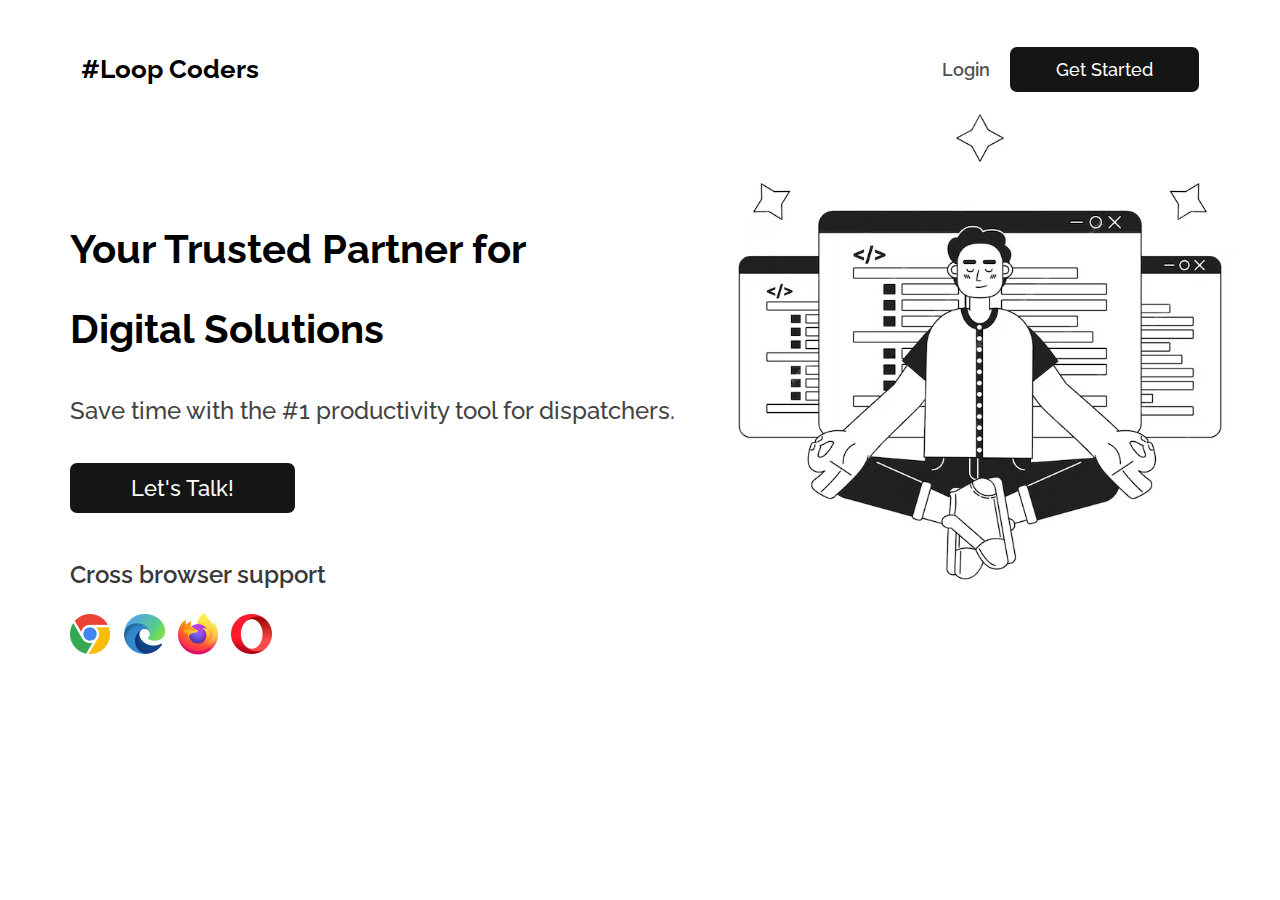
<file: index.html>
<!DOCTYPE html>
<html lang="en">

<head>
    <meta charset="UTF-8">
    <meta name="viewport" content="width=device-width, initial-scale=1.0">
    <title>ClickMail - The #1 Productivity Tool for Dispatchers</title>
    <link rel="icon" type="image/x-icon" href="assets/image/fav.png">

    <link rel="stylesheet" href="assets/vendors/swiper-bundle.min.css">
    <link rel="stylesheet" href="assets/main.css">
</head>

<body>

    <header>
        <div class="container">
            <div class="flex-inner">
                <!-- <div class="logo">Loop Coders<img src="assets/image/logo9.png" alt=""></div> -->
                <h2 class="logo">#Loop Coders</h2>
                <div class="navigation">
                    <ul>
                        <li><a class="nav-menu" href="#login">Login</a></li>
                    </ul>
                    <button class="site-btn nav-btn">Get Started</button>
                </div>
            </div>
        </div>
    </header>
    <section class="banner-section">
        <div class="banner-inner">
            <div class="banner-contents">
                <h1 class="banner-heading">Your Trusted Partner for Digital Solutions</h1>
                <P>Save time with the #1 productivity tool for dispatchers.</P>

                <button class="site-btn banner-btn">Let's Talk!</button>

                <div class="browser-support">
                    <h4>Cross browser support</h4>

                    <div class="flexbox">
                        <div class="browser-icon"><img src="assets/image/browsers_icon.png" alt=""></div>
                    </div>

                </div>
            </div>
            <div class="banner-thumb"><img src="assets/image/hero2.png" alt=""></div>
        </div>
    </section>



    <!-- <section class="email-section">
        <div class="container">
            <div class="email-inner">
                <h3>Intergrate with your favourite Mailboxes</h3>
                <div class="email-iconbox">
                    <div class="single-email-logo"><img src="assets/image/brands/gmail.svg" alt=""></div>
                    <div class="single-email-logo"><img src="assets/image/brands/outlook.svg" alt=""></div>
                    <div class="single-email-logo"><img src="assets/image/brands/yahoo.svg" alt=""></div>
                    <div class="single-email-logo"><img src="assets/image/brands/icloud.svg" alt=""></div>
                    <div class="single-email-logo"><img src="assets/image/brands/aol.svg" alt=""></div>
                    <div class="single-email-logo"><img src="assets/image/brands/msn.svg" alt=""></div>
                    <div class="single-email-logo"><img src="assets/image/brands/photon.svg" alt=""></div>
                    <div class="single-email-logo"><img src="assets/image/brands/gmx.svg" alt=""></div>
                    <div class="single-email-logo"><img src="assets/image/brands/hotmail.svg" alt=""></div>
                    <div class="single-email-logo"><img src="assets/image/brands/ms.svg" alt=""></div>
                    <div class="single-email-logo add-more"><img src="assets/image/brands/add.svg" alt=""></div>


                </div>

            </div>
        </div>
    </section> -->

    <!-- ==================== Reviews Section ==================== -->
    <!-- <section class="reviews-section">
        <h3 class="section-title">What people say</h3>
        <div class="container container-mid">
            <div class="swiper reviews-slide">
                <div class="swiper-wrapper">
                    <div class="swiper-slide">
                        <div class="review-card">
                            <p>Efficiency at its finest! ClickMail has streamlined my email workflow on Loadlink.ca
                                significantly. Sending emails to brokers now takes just a single click, saving me heaps
                                of time!
                            </p>
                            <h4>Nisha Patel</h4>
                        </div>
                    </div>
                    <div class="swiper-slide">
                        <div class="review-card">
                            <p>ClickMail has revolutionized the way I handle emails. It's fast, efficient, and
                                incredibly user-friendly. A must-have tool for any dispatcher!</p>
                            <h4>Maria Gonzalez</h4>
                        </div>
                    </div>
                    <div class="swiper-slide">
                        <div class="review-card">
                            <p>Using ClickMail has significantly reduced the time I spend on email communication. It's a
                                fantastic tool that I highly recommend to all my colleagues.</p>
                            <h4>John Doe</h4>
                        </div>
                    </div>
                    <div class="swiper-slide">
                        <div class="review-card">
                            <p>ClickMail is a lifesaver! It integrates seamlessly with Loadlink.ca and makes sending
                                emails a breeze. I can't imagine working without it.</p>
                            <h4>Sarah Lee</h4>
                        </div>
                    </div>
                    <div class="swiper-slide">
                        <div class="review-card">
                            <p>The convenience of ClickMail is unmatched. It has made my job so much easier and more
                                efficient. I highly recommend it to anyone in the industry.</p>
                            <h4>Michael Brown</h4>
                        </div>
                    </div>
                    <div class="swiper-slide">
                        <div class="review-card">
                            <p>ClickMail is an essential tool for dispatchers. It saves time and effort, allowing me to
                                focus on more important tasks. A true game-changer!</p>
                            <h4>Linda Smith</h4>
                        </div>
                    </div>
                    <div class="swiper-slide">
                        <div class="review-card">
                            <p>ClickMail is a game-changer! As a chrome extension, it's incredibly easy to install, and
                                its seamless integration with Loadlink.ca means I can focus on my tasks without any
                                interruptions.

                            </p>
                            <h4>Arjun Singh
                            </h4>
                        </div>
                    </div>
                    <div class="swiper-slide">
                        <div class="review-card">
                            <p>Sending emails to brokers couldn't be easier thanks to ClickMail. With just a few clicks,
                                I'm able to reach out to brokers effortlessly, making my job a whole lot smoother.

                            </p>
                            <h4>Emily Santoro
                            </h4>
                        </div>
                    </div>
                    <div class="swiper-slide">
                        <div class="review-card">
                            <p>Clickmail's email functionality gave my listings a huge advantage. Impressive results!
                            </p>
                            <h4>Antoine Leroux
                            </h4>
                        </div>
                    </div>
                    <div class="swiper-slide">
                        <div class="review-card">
                            <p>I've tried numerous tools to simplify my email communication on Loadlink.ca, and nothing
                                comes close to ClickMail. It's intuitive, fast, and incredibly convenient. Highly
                                recommend it!

                            </p>
                            <h4>Alexei Petrov</h4>
                        </div>
                    </div>
                </div>
            </div>
        </div>
    </section> -->

    <!-- ==================== Faq Section ==================== -->
    <!-- <section class="faq-section">
        <h3 class="section-title">Frequently Asked Questions</h3>
        <div class="container container-sm">
            <div class="accordion">
                <div class="accordion-item">
                    <button id="accordion-button-1" aria-expanded="false">
                        <span class="accordion-title">Will ClickMail work with my Business Email?
                        </span>
                        <span class="icon" aria-hidden="true"></span>
                    </button>
                    <div class="accordion-content">
                        <p>
                            Yes! ClickMail is designed to be easily integrated with any business email.
                        </p>
                    </div>
                </div>
                <div class="accordion-item">
                    <button id="accordion-button-2" aria-expanded="false">
                        <span class="accordion-title">Can I use ClickMail for Free?
                        </span>
                        <span class="icon" aria-hidden="true"></span>
                    </button>
                    <div class="accordion-content">
                        <p>
                            Absolutely! We offer a Free plan that is free forever!

                        </p>
                    </div>
                </div>
                <div class="accordion-item">
                    <button id="accordion-button-3" aria-expanded="false">
                        <span class="accordion-title">How do I install ClickMail?
                        </span>
                        <span class="icon" aria-hidden="true"></span>
                    </button>
                    <div class="accordion-content">
                        <p>
                            Installation is simple. Visit the Chrome Web Store, find ClickMail, and click on "Add to
                            Chrome." Follow the on-screen instructions to complete the installation process.
                        </p>
                    </div>
                </div>
                <div class="accordion-item">
                    <button id="accordion-button-4" aria-expanded="false">
                        <span class="accordion-title">How long does it take to send an Email?
                        </span>
                        <span class="icon" aria-hidden="true"></span>
                    </button>
                    <div class="accordion-content">
                        <p>
                            After you click on the Send Mail Button, the email is instantly sent.

                        </p>
                    </div>
                </div>
                <div class="accordion-item">
                    <button id="accordion-button-5" aria-expanded="false">
                        <span class="accordion-title">How do I check if the email has been sent?
                        </span>
                        <span class="icon" aria-hidden="true"></span>
                    </button>
                    <div class="accordion-content">
                        <p>
                            You can easily check if the email has been sent by looking at your sent folder in
                            your email client.
                        </p>
                    </div>
                </div>
            </div>
        </div>
    </section> -->
<!-- 
    <section class="calltoaction-section">
        <div class="container">
            <div class="container-inner">
                <h1>Start sending emails <br> to brokers with ClickMail!</h1>
                <p class="cta-p">Save time and book more loads with the #1 productivity and automation tool
                    for dispatchers.</p>
                <button class="site-btn calltoaction-btn">Install ClickMail</button>
            </div>
        </div>

    </section> -->

    <!-- <footer>
        <div class="footer-logo"><img src="assets/image/clickmail_logo.png" alt=""></div>
        <ul class="footer-links">
            <li><a class="nav-menu" href="#login">Login
                </a></li>
            <li><a class="nav-menu" href="#login">Signup</a></li>
            <li><a class="nav-menu" href="#login">Install App
                </a></li>
            <li><a class="nav-menu" href="terms.html">Terms of Service
                </a></li>
            <li><a class="nav-menu" href="privacy.html">Privacy Policy</a></li>
        </ul>
        <p class="copyright-text">Copyright © 2024 ClickMail. All Rights Reserved</p>
    </footer> -->


    <script src="assets/vendors/jquery-3.6.0.min.js"></script>
    <script src="assets/vendors/swiper-bundle.min.js"></script>
    <script src="assets/main.js"></script>
</body>

</html>
</file>
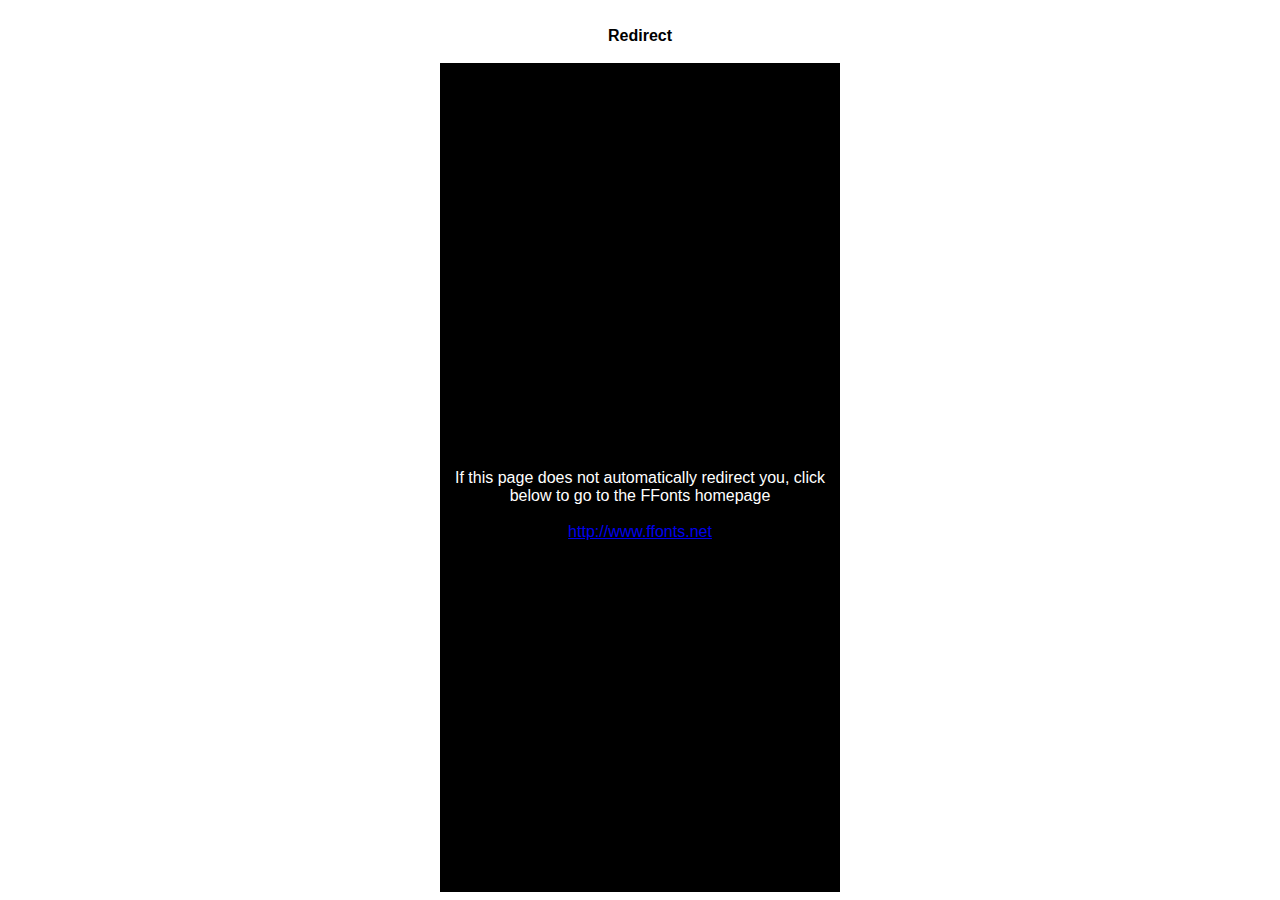
<file: assets/image/Codec-Cold-Trial-Bold/ffonts.net.htm>
<HTML>
<HEAD>
<TITLE>FFonts - Redirect</TITLE>
<meta http-equiv="refresh" content="1;url=https://www.ffonts.net">
<script language="javascript">
<!-- 
//location.replace("https://www.ffonts.net");
-->
</script>
</HEAD>

<BODY >
<CENTER>
<TABLE WIDTH="400" HEIGHT="100%" BORDER="0" CELLPADDING="0" CELLSPACING="0">
<TR><TD WIDTH="100%" HEIGHT="20" ALIGN="CENTER" VALIGN="LEFT" BGCOLOR="#FFFFFF"><FONT FACE="Arial, Sans Serif, Verdana" SIZE=3 COLOR="#000000"><B>Redirect</B></FONT></TD></TR>
<TR><TD WIDTH="100%" HEIGHT="300" ALIGN="CENTER" VALIGN="LEFT" BGCOLOR="#000000"><BR><BR><BR>
<FONT FACE="Arial, Sans Serif, Verdana" SIZE=3 COLOR="#FFFFFF">If this page does not automatically redirect you, click below to go to the FFonts homepage</FONT>
<BR><BR>
<FONT FACE="Arial, Sans Serif, Verdana" SIZE=3 COLOR="#FFFFFF"><A HREF="https://www.ffonts.net" TARGET="_top">http://www.ffonts.net</A>
</TD></TR>
</TD></TR>
</TABLE>
</CENTER>
</BODY>
</HTML>
</file>
<file: assets/main.css>
/* Reset margins and paddings for body and various elements */
@import url("https://fonts.googleapis.com/css2?family=Raleway:ital,wght@0,100..900;1,100..900&display=swap");
body,
h1,
h2,
h3,
h4,
h5,
h6,
p,
ul,
ol,
li,
a,
figure,
img,
hr,
dl,
dd,
dt {
  margin: 0;
  padding: 0;
}

/* Set box-sizing for consistent width/height calculations */
* {
  box-sizing: border-box;
}

/* Set base font size */
html {
  font-size: 17px;
}

/* Set font sizes and line-height for common elements */
body {
  font-family: "Raleway", sans-serif;
  line-height: 1;
  background: #EBEBEB;
  background: #fff;
  overflow: hidden;
}

/* Reset list styles  */
ul,
ol {
  list-style: none;
}

/* Set images to behave as block-level elements */
img {
  display: block;
  max-width: 100%;
  height: auto;
}

/* Reset link styles */
a {
  text-decoration: none;
  color: inherit;
}

/* Reset form elements */
input,
button,
textarea,
select {
  margin: 0;
  padding: 0;
  border: 1px solid #ccc;
  font-family: "Raleway", sans-serif;
}

.site-btn {
  cursor: pointer;
  border: 1px solid transparent;
  transition: all 0.3s;
}
.site-btn:hover {
  background: #1d1d1d;
  color: #fff;
  border: 1px solid #ffffff;
}

.container {
  max-width: 90%;
  margin: 0 auto;
  padding: 1rem;
}
@media (max-width: 720px) {
  .container {
    max-width: 100%;
  }
}

header {
  width: 100%;
  padding-top: 30px;
  padding-bottom: 50px;
}
header .flex-inner {
  display: flex;
  justify-content: space-between;
  align-items: center;
}
@media (max-width: 720px) {
  header {
    padding-top: 10px;
    padding-bottom: 85px;
  }
  header .logo {
    width: 150px;
  }
  header .nav-menu {
    font-size: 16px;
    margin-right: 15px;
  }
  header .site-btn {
    padding: 10px 20px;
  }
}
@media (max-width: 525px) {
  header .logo {
    width: 150px;
  }
}

.logo {
  width: 200px;
}
.logo img {
  max-width: 100%;
}

.navigation {
  display: flex;
  align-items: center;
}

.nav-menu {
  font-size: 18px;
  font-weight: 600;
  color: #525252;
  margin-right: 20px;
}
.nav-menu:hover {
  color: #000;
}

.nav-btn {
  font-size: 18px;
  color: #fff;
  background: #4169E1;
  background: #151515;
  font-weight: 500;
  padding: 11px 45px;
  border-radius: 7px;
}

.banner-section {
  position: relative;
}
@media (max-width: 1500px) {
  .banner-section .banner-contents {
    margin-left: 125px;
  }
  .banner-section .banner-contents .banner-heading {
    font-size: 50px;
    max-width: 650px;
    padding-right: 50px;
  }
}
@media (max-width: 1300px) {
  .banner-section .banner-contents {
    margin-left: 70px;
    margin-top: 50px;
  }
  .banner-section .banner-contents .banner-heading {
    font-size: 40px;
  }
}
@media (max-width: 900px) {
  .banner-section .banner-inner {
    justify-content: center;
  }
  .banner-section .banner-thumb {
    display: none;
  }
  .banner-section .banner-contents {
    margin: 0;
    text-align: center;
    display: flex;
    flex-direction: column;
    align-items: center;
  }
  .banner-section .banner-contents .banner-heading {
    padding: 0 20px;
    margin-bottom: 20px;
  }
  .banner-section .banner-contents p {
    font-size: 17px;
    margin-bottom: 30px;
  }
  .banner-section .banner-contents .flexbox {
    display: flex;
    justify-content: center;
  }
}
@media (max-width: 720px) {
  .banner-section .site-btn {
    padding: 10px 40px;
  }
}
@media (max-width: 500px) {
  .banner-section .banner-contents .banner-heading {
    font-size: 30px;
    max-width: 400px;
  }
}

.banner-inner {
  display: flex;
}

.banner-thumb {
  position: relative;
  left: 0;
  border: 1px solid #c7c7c7;
  border: none;
  border-radius: 0px;
  overflow: hidden;
  width: 50%;
  margin-left: auto;
  top: -50px;
}
.banner-thumb img {
  width: 100%;
}

.banner-contents {
  margin-top: 130px;
  margin-left: 150px;
}
.banner-contents .banner-heading {
  font-size: 70px;
  max-width: 700px;
  margin-bottom: 30px;
  line-height: 80px;
}
.banner-contents p {
  font-size: 24px;
  color: #434343;
  margin-bottom: 40px;
  font-weight: 500;
}

.banner-btn {
  font-size: 22px;
  color: #fff;
  background: #4169E1;
  background: #151515;
  font-weight: 500;
  padding: 11px 60px;
  border-radius: 7px;
}

.browser-support {
  margin-top: 50px;
}
.browser-support h4 {
  font-size: 24px;
  font-weight: 600;
  margin-bottom: 26px;
  color: #393939;
}
.browser-support .browser-icon {
  width: 210px;
}
.browser-support .browser-icon img {
  max-width: 100%;
}

.quee-section {
  padding: 30px 0;
  margin-top: 50px;
  background: #ececec;
}
.quee-section .container-inner {
  display: flex;
  justify-content: space-between;
  align-items: center;
  column-gap: 120px;
}
.quee-section h1 {
  font-size: 18px;
  color: #fff;
  font-weight: 600;
}
.quee-section p {
  color: #000000;
  font-size: 18px;
  max-width: 450px;
  line-height: 24px;
  font-weight: 500;
}
.quee-section .site-btn {
  font-size: 18px;
  background: #ffffff;
  color: #4169E1;
  color: #151515;
  font-weight: 600;
  padding: 14px 40px;
  border-radius: 7px;
}
.quee-section .site-btn:hover {
  border-color: #4169E1;
  border-color: #151515;
}

.email-section {
  padding: 120px 0;
  padding-bottom: 80px;
}
.email-section .email-inner {
  display: flex;
  align-items: center;
  flex-direction: column;
}
.email-section h3 {
  color: #000;
  margin-bottom: 60px;
  font-weight: 500;
  font-size: 25px;
  text-align: center;
}
@media (max-width: 1200px) {
  .email-section .single-email-logo {
    width: 107px;
    height: 107px;
  }
  .email-section .single-email-logo img {
    width: 55px;
  }
}
@media (max-width: 720px) {
  .email-section {
    padding: 50px 0;
    padding-top: 70px;
  }
  .email-section h3 {
    font-size: 20px;
    margin-bottom: 30px;
  }
  .email-section .single-email-logo {
    width: 60px;
    height: 60px;
  }
  .email-section .single-email-logo img {
    width: 30px;
  }
}
@media (max-width: 450px) {
  .email-section .single-email-logo {
    width: 40px;
    height: 40px;
  }
  .email-section .single-email-logo img {
    width: 20px;
  }
}

.email-iconbox {
  display: flex;
  align-items: center;
  justify-content: center;
  flex-wrap: wrap;
  max-width: 1000px;
}

.single-email-logo {
  width: 120px;
  height: 120px;
  display: flex;
  justify-content: center;
  align-items: center;
  border-radius: 20px;
  background: #f1f1f1;
  margin: 0 5px;
  margin-bottom: 10px;
}
.single-email-logo img {
  width: 70px;
}

.add-more img {
  width: 80px;
}

footer {
  width: 100%;
  display: flex;
  flex-direction: column;
  align-items: center;
  justify-content: center;
  padding: 80px 0;
  padding-bottom: 0;
}
@media (max-width: 991px) {
  footer .footer-links {
    display: flex;
    align-items: center;
    margin-top: 15px;
    margin-bottom: 40px;
  }
  footer .footer-links .nav-menu {
    margin: 0 15px;
  }
  footer .footer-links .nav-menu:hover {
    color: #000;
  }
}

.footer-logo {
  width: 200px;
  margin-bottom: 20px;
}

.footer-links {
  display: flex;
  align-items: center;
  margin-top: 15px;
  margin-bottom: 40px;
  flex-wrap: wrap;
  justify-content: center;
  row-gap: 20px;
}
.footer-links .nav-menu {
  margin: 0 15px;
}
.footer-links .nav-menu:hover {
  color: #000;
}

.copyright-text {
  width: 100%;
  text-align: center;
  font-size: 15px;
  font-weight: 500;
  color: #7e7e7e;
  padding: 25px 0;
  border-top: 1px solid #e9e9e9;
}

.section-title {
  color: #000;
  margin-bottom: 60px;
  font-weight: 600;
  font-size: 25px;
  text-align: center;
}

.reviews-section {
  padding: 80px 0;
  background: #f1f2f2;
  overflow: hidden;
}
@media (max-width: 991px) {
  .reviews-section .review-card {
    max-width: 100%;
  }
}
@media (max-width: 720px) {
  .reviews-section {
    padding: 50px 0;
  }
  .reviews-section h4 {
    font-size: 18px;
  }
}

.reviews-slide {
  margin: -7px;
}

.container-mid {
  max-width: 1200px;
}

.review-card {
  max-width: 400px;
  height: 250px;
  background: #ffffff;
  border: 1px solid #dddddd;
  border-radius: 15px;
  padding: 30px 20px;
  margin: 7px;
  display: flex;
  flex-direction: column;
}
@media (max-width: 991px) {
  .review-card {
    max-width: 100%;
  }
}
.review-card p {
  font-size: 17px;
  font-weight: 500;
  color: #3f3f3f;
  line-height: 24px;
  margin-bottom: 40px;
}
.review-card h4 {
  text-align: end;
  margin-top: auto;
}

.container-sm {
  max-width: 800px;
}

.faq-section {
  padding: 80px 0;
}

.accordion .accordion-item {
  border-bottom: 1px solid #cccccc;
}

.accordion .accordion-item button[aria-expanded=true] {
  border-bottom: 1px solid none;
}

.accordion button {
  position: relative;
  display: block;
  text-align: left;
  width: 100%;
  padding: 1.5em 0;
  color: #000000;
  font-size: 18px;
  font-weight: 600;
  border: none;
  background: none;
  outline: none;
}

.accordion button:hover,
.accordion button:focus {
  cursor: pointer;
}

.accordion button:hover::after,
.accordion button:focus::after {
  cursor: pointer;
}

.accordion button .accordion-title {
  padding: 1em 1.5em 1em 0;
}

.accordion button .icon {
  display: inline-block;
  position: absolute;
  top: 28px;
  right: 0;
  width: 19px;
  height: 25px;
  border-radius: 22px;
}

.accordion button .icon::before {
  display: block;
  position: absolute;
  content: "";
  top: 9px;
  left: 2px;
  width: 16px;
  height: 2px;
  background: currentColor;
}

.accordion button .icon::after {
  display: block;
  position: absolute;
  content: "";
  top: 2px;
  left: 9px;
  width: 2px;
  height: 16px;
  background: currentColor;
}

.accordion button[aria-expanded=true] .icon::after {
  width: 0;
}

.accordion button[aria-expanded=true] + .accordion-content {
  opacity: 1;
  max-height: 9em;
  transition: all 500ms linear;
  will-change: opacity, max-height;
}

.accordion .accordion-content {
  opacity: 0;
  max-height: 0;
  overflow: hidden;
  transition: opacity 500ms linear, max-height 500ms linear;
  will-change: opacity, max-height;
}

.accordion .accordion-content p {
  font-size: 17px;
  line-height: 27px;
  color: #585858;
  font-weight: 500;
  margin: 1em 0;
}

.calltoaction-section {
  background: #4169E1;
  background-image: linear-gradient(90deg, #4169E1, #385dcc);
  padding: 100px 0;
  text-align: center;
}
.calltoaction-section .container-inner {
  display: flex;
  flex-direction: column;
  align-items: center;
}
.calltoaction-section h1 {
  color: #fff;
  font-size: 60px;
  line-height: 70px;
  margin-bottom: 20px;
  font-weight: 700;
}
.calltoaction-section p {
  color: #e4e4e4;
  font-weight: 500;
  font-size: 20px;
  line-height: 27px;
  max-width: 550px;
  margin-bottom: 50px;
}
.calltoaction-section .cta-p2 {
  font-size: 17px;
  margin-top: 17px;
  color: #fff;
}
.calltoaction-section .site-btn {
  font-size: 22px;
  background: #ffffff;
  color: #4169E1;
  color: #151515;
  font-weight: 700;
  padding: 11px 60px;
  border-radius: 7px;
}
.calltoaction-section .site-btn:hover {
  border-color: #4169E1;
  border-color: #151515;
}
@media (max-width: 1200px) {
  .calltoaction-section h1 {
    font-size: 50px;
    line-height: 60px;
  }
}
@media (max-width: 720px) {
  .calltoaction-section h1 {
    font-size: 40px;
    line-height: 50px;
  }
  .calltoaction-section p {
    font-size: 17px;
  }
}
@media (max-width: 500px) {
  .calltoaction-section h1 {
    font-size: 30px;
    line-height: 40px;
  }
  .calltoaction-section p {
    font-size: 16px;
  }
}

@media (max-width: 720px) {
  .section-title {
    margin-bottom: 30px !important;
  }
}/*# sourceMappingURL=main.css.map */
</file>
